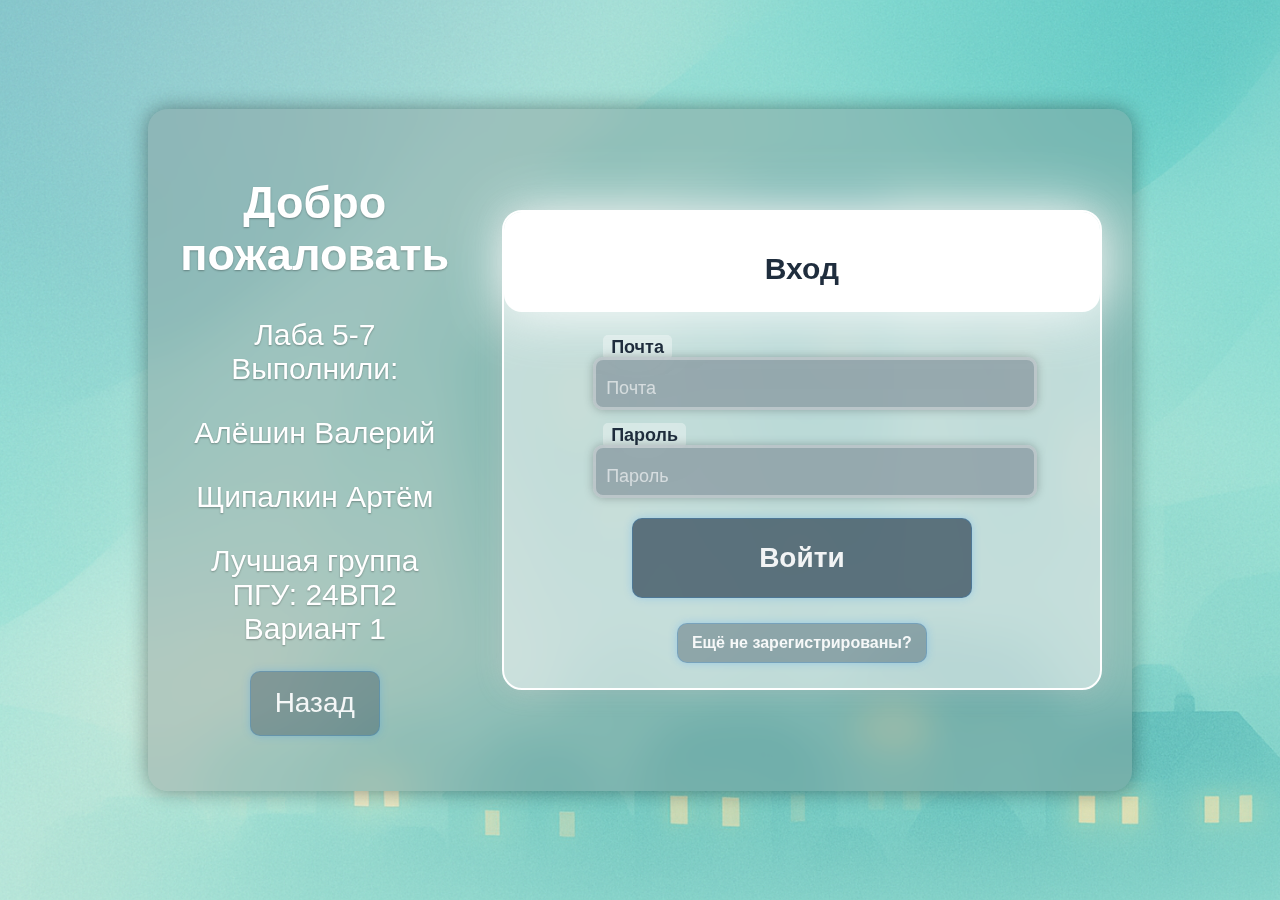
<file: src/main/resources/static/Pages/auth.html>
<!-- 24ВП2 Алёшин Вар.№1 Лаба №6 -->
<!DOCTYPE html>
<html>
    <head>
        <link rel="shortcut icon" href="#">
        <title>Администрация города</title>
        <link href="../CSS/auth.css" rel="stylesheet" type="text/css"/>
        <script src="../JS/lib/jquery.js" type="text/javascript"></script>
        <script src="../JS/messages.js"></script>
        <script src="../JS/validators.js"></script>
        <script src="../JS/authscript.js" defer></script>
        <meta charset="UTF-8">
    </head>
    <body>
        <div class="box">
            <div class="container">
                <div class="text greatingText">
                    <h2>Добро пожаловать</h2>
                    <div class="taskText">
                        <div>Лаба 5-7</div>
                        <div>Выполнили: 
                            <p>Алёшин Валерий</p> <p>Щипалкин Артём</p>
                        </div>
                        <div>Лучшая группа ПГУ: 24ВП2</div>
                        <div>Вариант 1</div>
                        <button id="BackBtn">Назад</button>
                    </div>
                </div>
                <div id="logWindow" class="innerbox">
                    <div class="bar">
                        <h4 class="text topBarText">Вход</h4>
                    </div> 
                    <div class="authContainer">
                        <div class="inputBlock">
                            <label for="email">Почта</label>
                            <input type="text" id="email" placeholder="Почта">
                        </div>
                        <div class="inputBlock">
                            <label for="password">Пароль</label>
                            <input type="password" id="password" 
                                   placeholder="Пароль">
                        </div>
                    </div>
                    <button id="loginBtn">Войти</button>
                    <button id="toRegister" class="toggleBtn">Ещё не 
                        зарегистрированы?</button>
                </div>
                <div id="regWindow" class="innerbox hidden">
                    <div class="bar">
                        <h4 class="text topBarText">Регистрация</h4>
                    </div>
                    <div class="authContainer">
                        <div class="inputBlock">
                            <label for="regEmail">Почта</label>
                            <input type="email" id="regEmail" placeholder="Почта">
                        </div>
                        <div class="inputBlock">
                            <label for="regFullName">ФИО</label>
                            <input type="text" id="regFullName" placeholder="ФИО">
                        </div>
                        <div class="inputBlock">
                            <label for="regBirthData">Дата рождения</label>
                            <input type="date" id="regBirthData" required>
                        </div>
                        <div class="inputBlock">
                            <label for="regPassword">Пароль</label>
                            <input type="password" id="regPassword" 
                                   placeholder="Пароль">
                        </div>
                        <div class="inputBlock">
                            <label for="regAvatar">Аватар</label>
                            <input type="file" id="regAvatar" accept="image/*">
                        </div>
                    </div>
                    <button id="registerBtn">Зарегистрироваться</button>
                    <button id="toLogin" class="toggleBtn">Уже 
                        зарегистрированы?</button>
                </div>
            </div>
        </div>
        <div id="messageContainer"></div>
    </body>
</html>
</file>
<file: src/main/resources/static/CSS/auth.css>
/* ===== auth.css ===== */

body {
    background-image: url('../img/bg.png');
    background-size: cover;
    background-position: center;
    background-repeat: no-repeat;
    margin: 0;
    height: 100vh;
    display: flex;
    justify-content: center;
    align-items: center;
    color: white;
    font-family: sans-serif;
    font-size: 30px;
}

.box {
    border-radius: 20px;
    background: rgba(128,128,128,0.3);
    backdrop-filter: blur(20px);
    box-shadow: 0px 0px 20px rgba(10,10,10,0.4);
    width: auto;
    height: auto;
}

.container {
    padding: 30px;
    display: flex;
    flex-direction: row;
    align-items: center;
    gap: 50px;
}

.text {
    text-align: center;
}

.greatingText {
    display: flex;
    flex-direction: column;
    margin: 0 auto;
    width: auto;
    text-shadow: 0 1px 2px rgba(0, 0, 0, 0.3);
}

.taskText {
    margin-top: auto;
}

.topBarText {
    color: #1f2d3d;
}

.innerbox {
    display: flex;
    flex-direction: column;
    height: 100%;
    width: 100%;
    border-radius: 20px;
    border: 2px solid rgb(255,255,255);
    background: rgba(255,255,255,0.5);
    box-shadow: 0px 0px 25px rgba(200,200,200,0.4);
}

.bar {
    background: white;
    width: 100%;
    height: 100px;
    box-shadow: 0px 0px 60px white;
    border-radius: 18px;
}

.authContainer {
    display: flex;
    flex-direction: column;
    align-items: center;
    margin-top: 45px;
    gap: 15px;
}

.inputBlock {
    position: relative;
    width: 70%;
    margin-bottom: 20px;
}

#regAvatar {
    padding: 6px;
    font-size: 16px;
    height: 42px;
}

.inputBlock label {
    position: absolute;
    top: -22px;
    left: 10px;
    font-size: 18px;
    color: #1f2d3d;
    background: rgba(255, 255, 255, 0.35);
    padding: 2px 8px;
    border-radius: 5px;
    font-weight: 600;
    pointer-events: none;
}

input {
    background: rgba(0, 40, 60, 0.3);
    backdrop-filter: blur(20px);
    width: 100%;
    font-size: 32px;
    color: rgba(255, 255, 255, 0.95);
    padding: 5px 10px;
    border: 3px solid rgba(255, 255, 255, 0.35);
    box-shadow: 0px 0px 10px rgba(0, 0, 0, 0.25);
    border-radius: 10px;
    transition: box-shadow 0.2s ease-out, background 0.3s ease-out, transform 0.1s ease-in;
}

input[type="date"] {
    color: rgba(255, 255, 255, 0.5);
}

input[type="date"]:valid {
    color: rgba(255, 255, 255, 0.95);
    font-size: 32px;
}

input::placeholder {
    color: rgba(255, 255, 255, 0.6);
    font-size: 18px;
}

input:focus {
    box-shadow: 0px 0px 10px rgba(0, 191, 255, 0.6);
    background: rgba(0, 40, 60, 0.5);
    outline: none;
}

input:hover {
    transform: scale(1.01);
}

button {
    margin: 0 auto;
    width: 340px;
    height: 80px;
    margin-top: auto;
    margin-bottom: 25px;
    font-size: 28px;
    font-weight: bold;
    color: rgba(255, 255, 255, 0.92);
    border: 1px solid rgba(30, 144, 255, 0.2);
    border-radius: 10px;
    background: rgba(20, 40, 60, 0.6);
    box-shadow: 0 0 8px rgba(30, 144, 255, 0.25);
    transition: transform 0.2s ease-out, background 0.35s ease-out, box-shadow 0.2s ease-out;
}

button:hover {
    transform: scale(1.03);
    background: rgba(20, 40, 60, 0.8);
    border: 2px solid rgba(30, 144, 255, 0.55);
    box-shadow: 0 0 12px rgba(30, 144, 255, 0.4);
    color: rgba(255, 255, 255, 1);
}

button:active {
    transform: scale(0.98);
    background: rgba(100, 120, 140, 0.95);
    box-shadow: 0 0 25px rgba(30, 144, 255, 0.8);
}

.toggleBtn {
    height: 40px;
    width: 250px;
    font-size: 16px;
    background: rgba(20, 40, 60, 0.3);
}

.hidden {
    display: none;
}

/* Остальные штуки (таблицы, userPanel и т.п.) оставил как в твоём файле */
.tableContainer {
    width: 1200px;
    margin: 40px auto;
    padding: 25px;
    background: rgba(245, 245, 245, 0.75);
    border: 1px solid rgba(180, 180, 180, 0.6);
    border-radius: 10px;
    box-shadow: 0 0 10px rgba(20, 20, 20, 0.1);
}

.tableTitle {
    text-align: left;
    margin-bottom: 20px;
    color: #2a2a2a;
    font-size: 22px;
    font-weight: 600;
    border-bottom: 1px solid rgba(0, 0, 0, 0.05);
    padding-bottom: 10px;
}

.recordsTable {
    width: 100%;
    border-collapse: collapse;
    font-size: 17px;
    color: #2f2f2f;
    background-color: rgba(255, 255, 255, 0.9);
}

.recordsTable th,
.recordsTable td {
    padding: 10px 14px;
    border: 1px solid rgba(0, 0, 0, 0.07);
    text-align: left;
}

.recordsTable thead th {
    background-color: #f5f5f5;
    font-weight: 600;
}

.recordsTable tbody tr:nth-child(even) {
    background-color: #f9f9f9;
}

.recordsTable tbody tr:nth-child(odd) {
    background-color: #fefefe;
}

.recordsTable tbody tr:hover {
    background-color: #e9edf0;
    transition: background-color 0.2s ease-in-out;
}

.status {
    font-weight: 500;
    text-align: center;
    border-radius: 4px;
    padding: 4px 6px;
}

.status.confirmed {
    color: #3c573c;
    background-color: #e2ebe2;
}

.userbar {
    background: white;
    width: 100%;
    height: 70px;
    box-shadow: 0px 0px 60px white;
    border-radius: 18px;
}

.userPanel {
    display: flex;
    flex-direction: column;
    align-items: center;
    gap: 25px;
    padding: 12px 20px;
    background: rgba(255, 255, 255, 0.3);
    border: 2px solid rgba(255, 255, 255, 0.5);
    border-radius: 16px;
    backdrop-filter: blur(20px);
    box-shadow: 0 0 12px rgba(255, 255, 255, 0.3);
    font-size: 20px;
    color: #1f2d3d;
    font-weight: bold;
    min-width: 200px;
}

#BackBtn {
    background: rgba(20, 40, 60, 0.3);
    margin-top: 25px;
    width: 130px;
    height: 65px;
    font-weight: normal;
}

.errorAlert {
    background: #ff4e4e;
    color: white;
    padding: 10px 15px;
    border-radius: 6px;
    margin: 10px 0;
    font-size: 16px;
    font-weight: 600;
    text-align: center;
    animation: fadeIn 0.3s ease;
}

#errorContainer {
    position: fixed;
    right: 20px;
    bottom: 20px;
    display: flex;
    flex-direction: column-reverse;
    gap: 20px;
    width: 400px;
    z-index: 9999;
}
</file>
